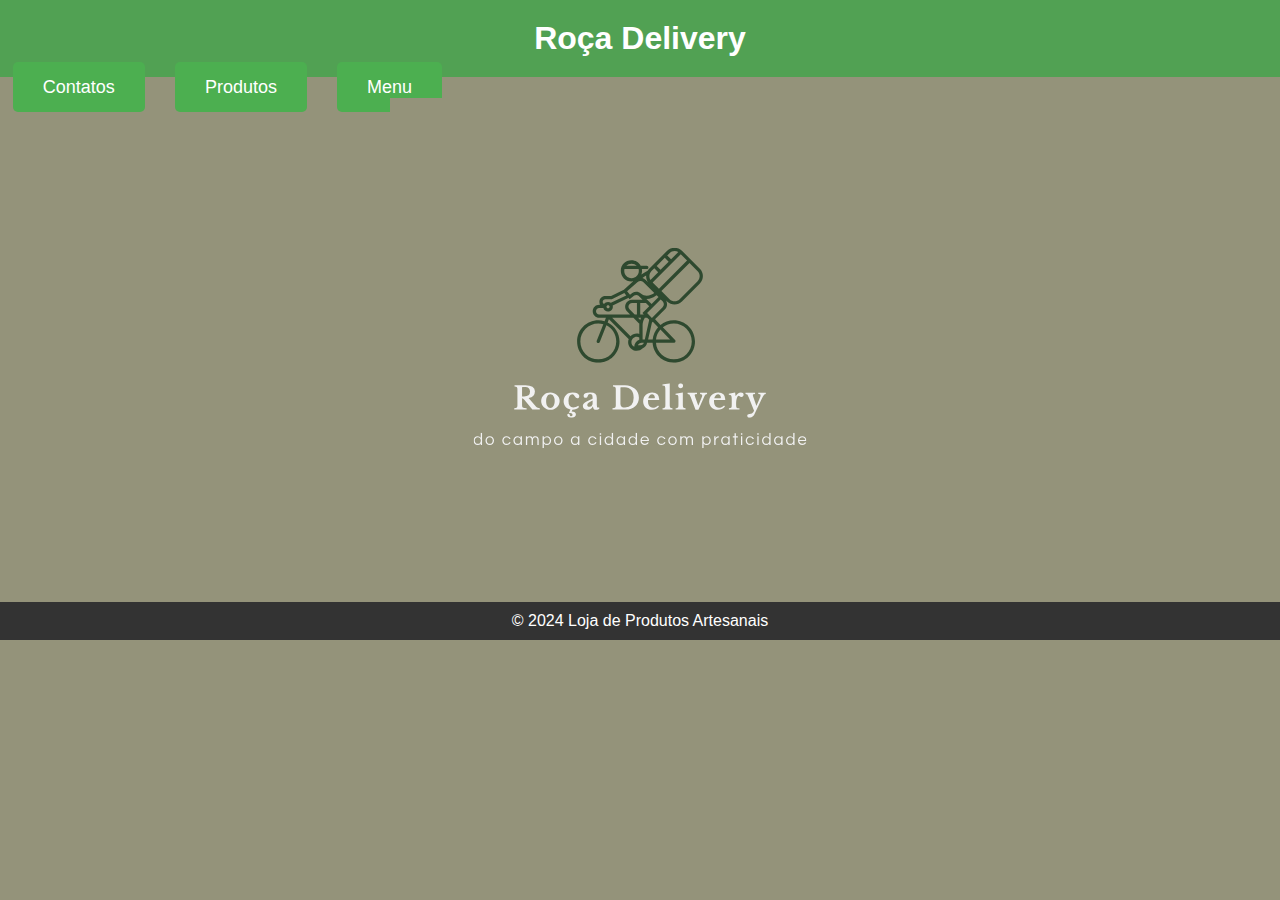
<file: index.html>
<!DOCTYPE html>
<html lang="en">
<head>
 <link rel="stylesheet" href="style.css">  
 <link rel="stylesheet" href="contato.html">
 <link rel="stylesheet" href="produtos.html">

</head>
<body>
    
    <header>
        <h1 class="titulo-principal">Roça Delivery</h1>
    </header>
    <body>
        <div class="container">
            <a href="contato.html" class="contact-button">Contatos</a>
        </div>
        <div class="container">
            <a href="produtos.html" class="contact-button">Produtos</a>
        </div>
        <div class="container">
            <a href="index.html" class="contact-button">Menu</a>
        </div>

    </body>
    <div class="logo">
        <img src="logo2.svg" alt="Logo do Site">
    </div>      
    </main>
    <footer>
        <p>&copy; 2024 Loja de Produtos Artesanais</p>
    </footer>
</body>
</html>
</file>
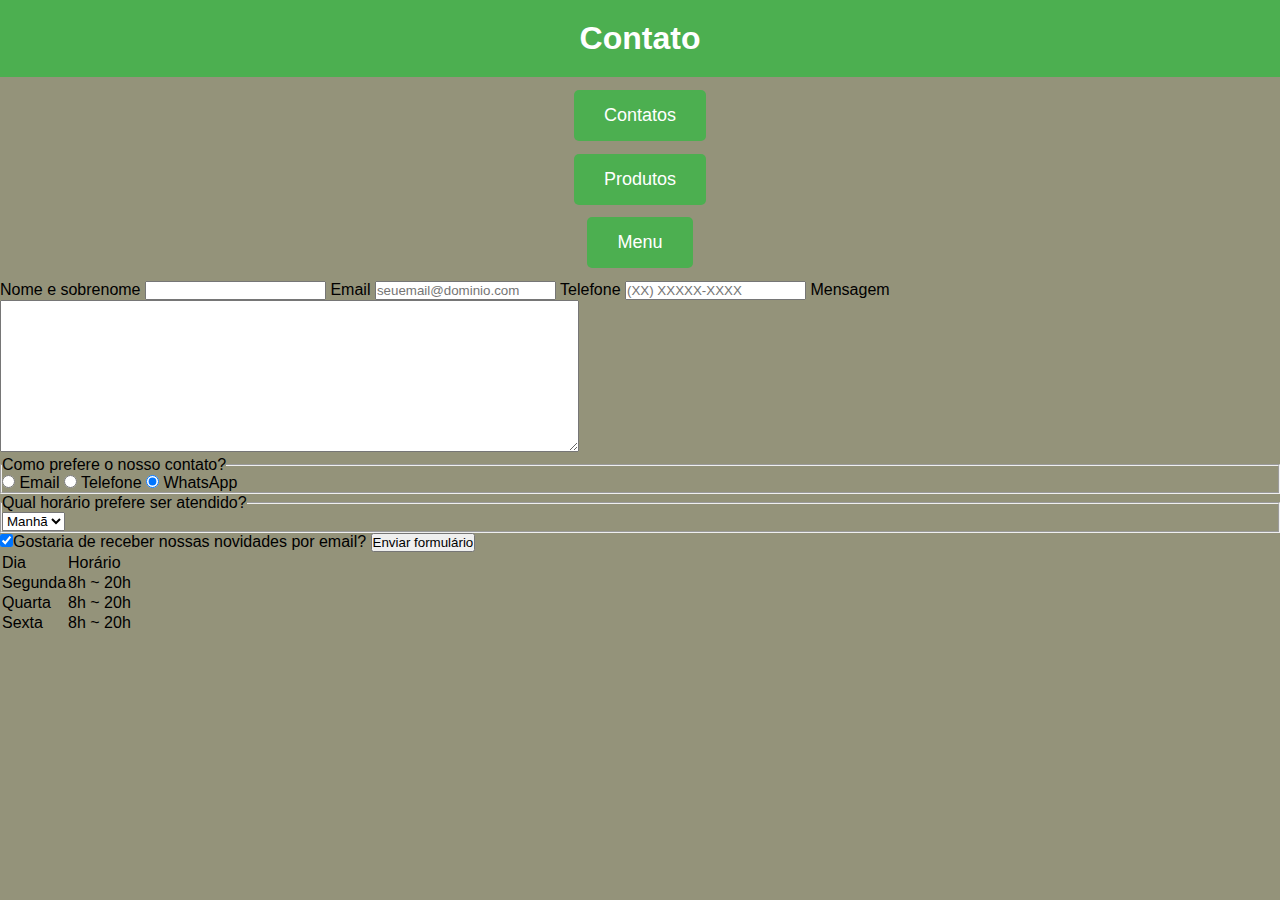
<file: contato.html>
<!DOCTYPE html>
<html lang="en">
<head>
    <meta charset="UTF-8">
    <meta name="viewport" content="width=device-width, initial-scale=1.0">
    
    <link rel="stylesheet" href="style-contato.css">
</head>
<body>
        <header>
            <h1 class="titulo-principal">Contato</h1>
        </header>
    <body>
    <body>
        <div class="container">
            <a href="contato.html" class="contact-button">Contatos</a>
        </div>
        <div class="container">
            <a href="produtos.html" class="contact-button">Produtos</a>
        </div>
        <div class="container">
            <a href="index.html" class="contact-button">Menu</a>
        </div>

    </body>
    </body>           
</body>
  <main>
    <form>
        <label for="nomesobrenome">Nome e sobrenome</label>
        <input type="text" id="nomesobrenome" class="input-padrao" required>

        <label for="email">Email</label>
        <input type="email" id="email" class="input-padrao" required placeholder="seuemail@dominio.com">

        <label for="telefone">Telefone</label>
        <input type="tel" id="telefone" class="input-padrao" required placeholder="(XX) XXXXX-XXXX">

        <label for="mensagem">Mensagem</label>
        <textarea cols="70" rows="10" id="mensagem" class="input-padrao" required></textarea>

        <fieldset>
            <legend>Como prefere o nosso contato?</legend>
            <label for="radio-email"><input type="radio" name="contato" value="email" id="radio-email"> Email</label>
            
            <label for="radio-telefone"><input type="radio" name="contato" value="telefone" id="radio-telefone"> Telefone</label>
            
            <label for="radio-whatsapp"><input type="radio" name="contato" value="whatsapp" id="radio-whatsapp" checked> WhatsApp</label>
        </fieldset>

        <fieldset>
            <legend>Qual horário prefere ser atendido?</legend>
            <select>
                <option>Manhã</option>
                <option>Tarde</option>
                <option>Noite</option>
            </select>
        </fieldset>

        <label class="checkbox"><input type="checkbox" checked>Gostaria de receber nossas novidades por email?</label>

        <input type="submit" value="Enviar formulário" class="enviar">
    </form>

    <table>
        <tr>
            <td>Dia</td>
            <td>Horário</td>
        </tr>
        <tr>
            <td>Segunda</td>
            <td>8h ~ 20h</td>
        </tr>
        <tr>
            <td>Quarta</td>
            <td>8h ~ 20h</td>
        </tr>
        <tr>
            <td>Sexta</td>
            <td>8h ~ 20h</td>
        </tr>
    </table>
</main>
</html>
</file>
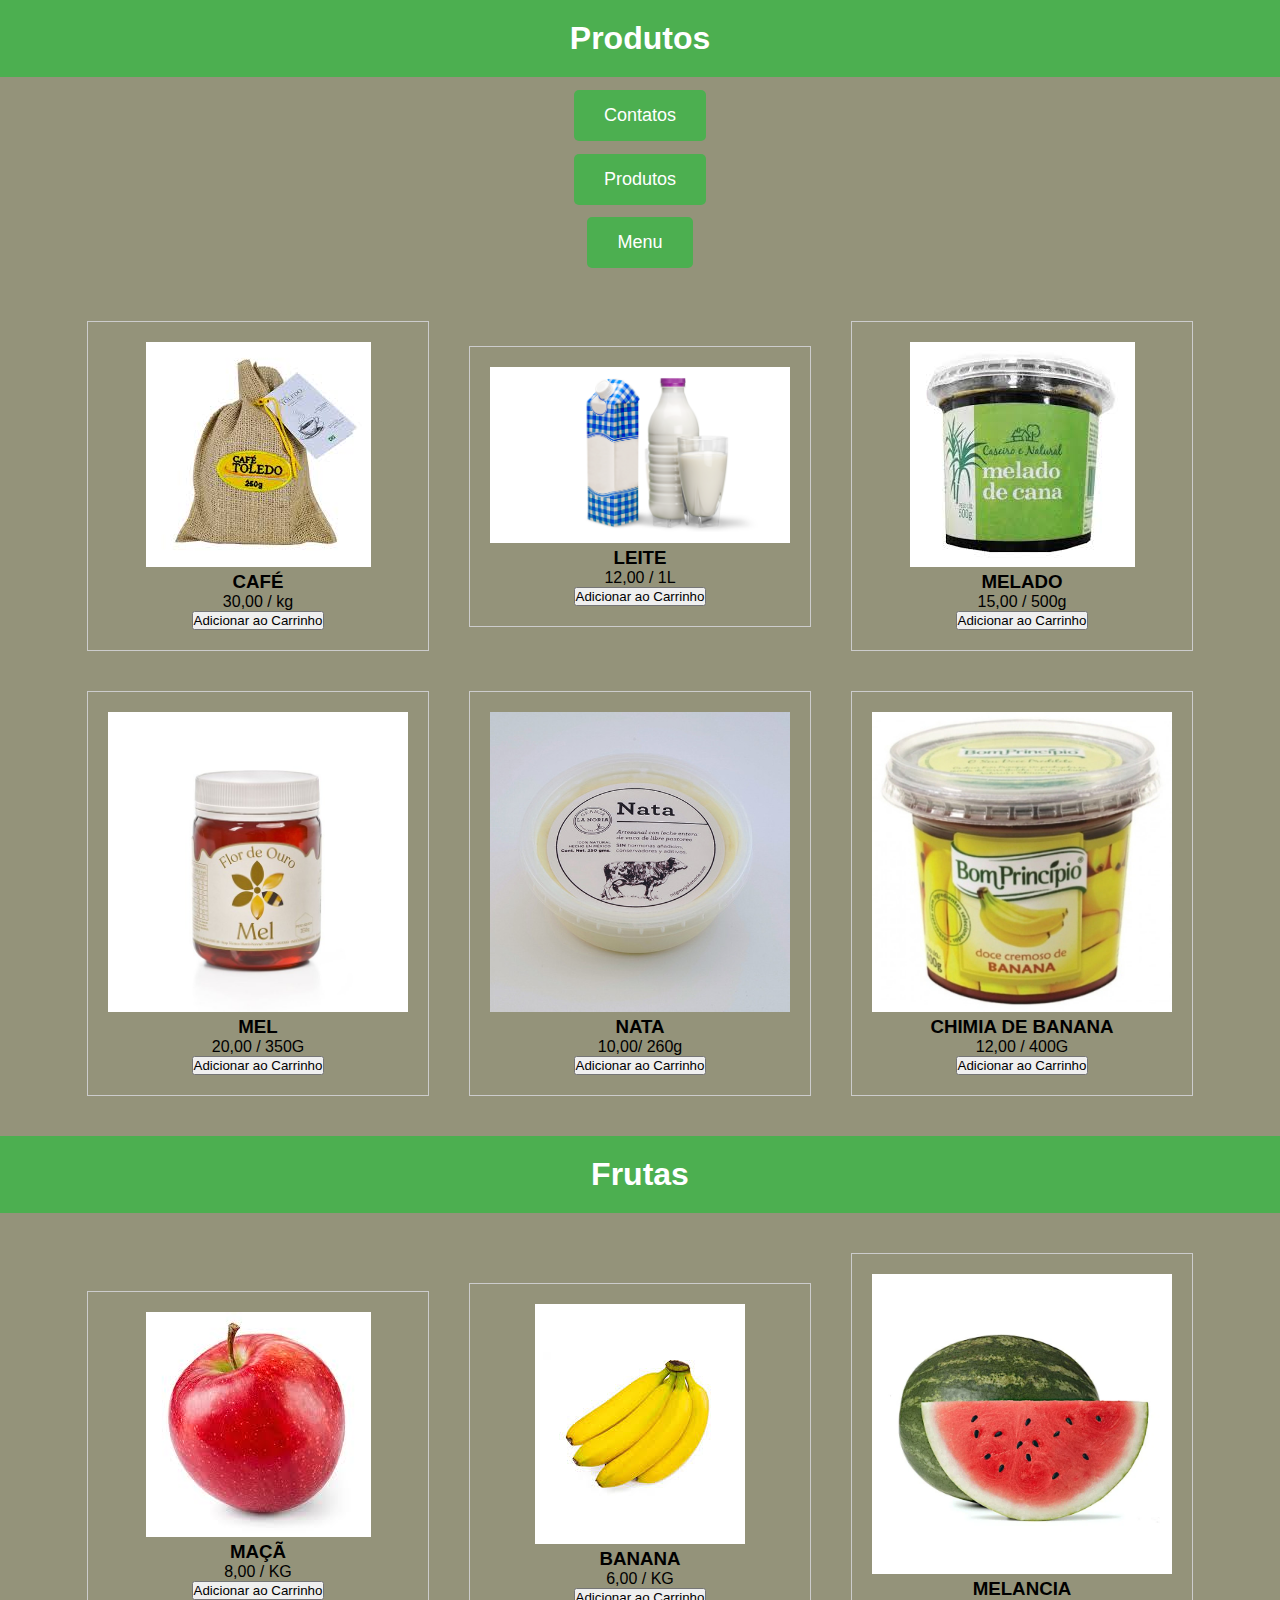
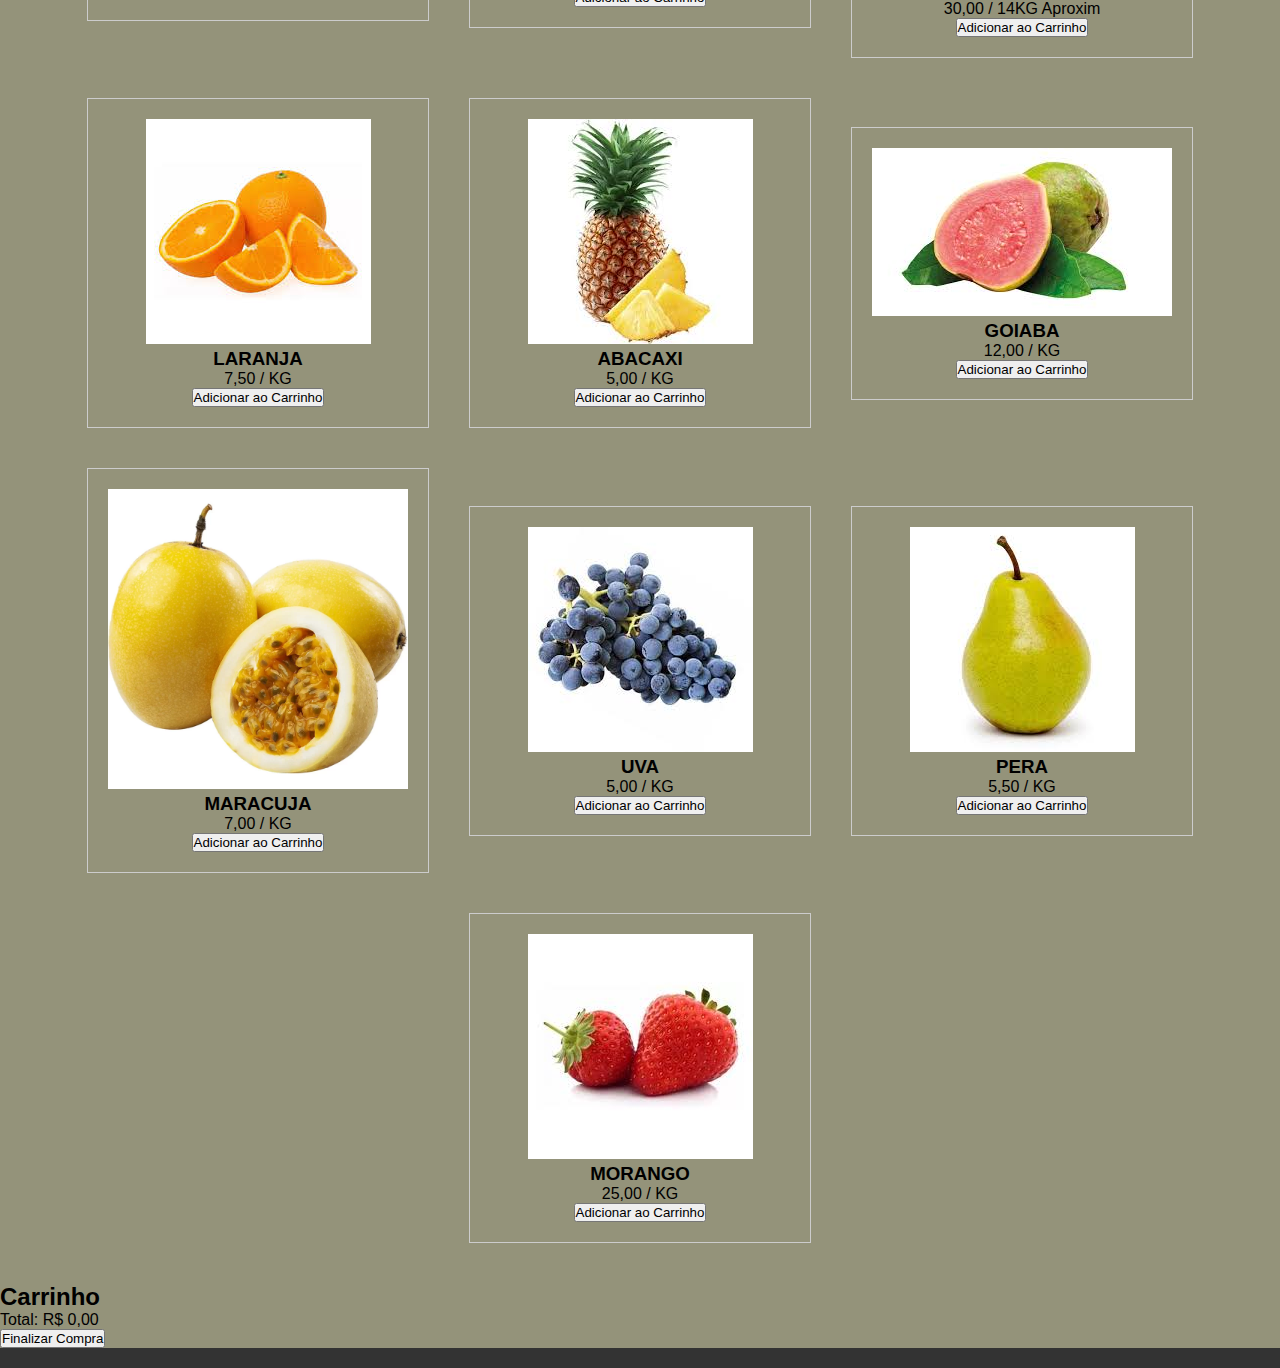
<file: produtos.html>
<!DOCTYPE html>
<html lang="en">
<head>
    <meta charset="UTF-8">
    <meta name="viewport" content="width=device-width, initial-scale=1.0">
    <link rel="stylesheet" href="produto.css">
    <link rel="stylesheet" href="app.js">
</head>
<body>
    <header>
        <h1 class="titulo-principal">Produtos</h1>
    </header>
</body>
<body>
    <body>
        <div class="container">
            <a href="contato.html" class="contact-button">Contatos</a>
        </div>
        <div class="container">
            <a href="produtos.html" class="contact-button">Produtos</a>
        </div>
        <div class="container">
            <a href="index.html" class="contact-button">Menu</a>
        </div>

    </body>
</body>


<main>
<section class="product">
    <img src="cafe.jpeg" alt="Produto 1">
    <h3>CAFÉ</h3>
    <p>30,00 / kg</p>
    <button class="add-to-cart">Adicionar ao Carrinho</button>
</section>
<section class="product">
    <img src="LEITE.png" alt="Produto 2">
    <h3>LEITE </h3>
    <p>12,00 / 1L</p>
    <button class="add-to-cart">Adicionar ao Carrinho</button>
</section>
<section class="product">
    <img src="MELADO.jpeg" alt="Produto 1">
    <h3>MELADO</h3>
    <p>15,00 / 500g</p>
    <button class="add-to-cart">Adicionar ao Carrinho</button>
</section>
<section class="product">
    <img src="MEL.jpg" alt="Produto 1">
    <h3>MEL</h3>
    <p>20,00 / 350G</p>
    <button class="add-to-cart">Adicionar ao Carrinho</button>
</section>
<section class="product">
    <img src="nata.jpg" alt="Produto 1">
    <h3>NATA</h3>
    <p>10,00/ 260g</p>
    <button class="add-to-cart">Adicionar ao Carrinho</button>
</section>

<section class="product">
    <img src="chimia de banana.jpg" alt="Produto 1">
    <h3>CHIMIA DE BANANA</h3>
    <p>12,00 / 400G</p>
    <button class="add-to-cart">Adicionar ao Carrinho</button>
</section>
</main>

 <header>
        <h1 class="titulo-principal">Frutas</h1>
    </header>
<main>
<section class="product">
    <img src="maça.jpeg" alt="Produto 1">
    <h3>MAÇÃ</h3>
    <p>8,00 / KG</p>
    <button class="add-to-cart">Adicionar ao Carrinho</button>
</section>
<section class="product">
    <img src="BANANA.jpeg" alt="Produto 1">
    <h3>BANANA</h3>
    <p>6,00 / KG</p>
    <button class="add-to-cart">Adicionar ao Carrinho</button>
</section>
<section class="product">
    <img src="MELANCIA.webp" alt="Produto 1">
    <h3>MELANCIA</h3>
    <p>30,00 / 14KG Aproxim</p>
    <button class="add-to-cart">Adicionar ao Carrinho</button>
</section>
<section class="product">
    <img src="LARANJA.jpeg" alt="Produto 1">
    <h3>LARANJA</h3>
    <p>7,50 / KG</p>
    <button class="add-to-cart">Adicionar ao Carrinho</button>
</section>
<section class="product">
    <img src="ABACAXI.jpeg" alt="Produto 1">
    <h3>ABACAXI</h3>
    <p>5,00 / KG</p>
    <button class="add-to-cart">Adicionar ao Carrinho</button>
</section>
<section class="product">
    <img src="GOIABA.jpeg" alt="Produto 1">
    <h3>GOIABA</h3>
    <p>12,00 / KG</p>
    <button class="add-to-cart">Adicionar ao Carrinho</button>
</section>
<section class="product">
    <img src="MARACUJA.webp" alt="Produto 1">
    <h3>MARACUJA</h3>
    <p>7,00 / KG</p>
    <button class="add-to-cart">Adicionar ao Carrinho</button>
</section>
<section class="product">
    <img src="UVA.jpeg" alt="Produto 1">
    <h3>UVA</h3>
    <p>5,00 / KG</p>
    <button class="add-to-cart">Adicionar ao Carrinho</button>
</section>
<section class="product">
    <img src="pera.jpeg" alt="Produto 1">
    <h3>PERA</h3>
    <p>5,50 / KG</p>
    <button class="add-to-cart">Adicionar ao Carrinho</button>
</section>
<section class="product">
    <img src="MORANGO.jpeg" alt="Produto 1">
    <h3>MORANGO</h3>
    <p>25,00 / KG</p>
    <button class="add-to-cart">Adicionar ao Carrinho</button>
</section>



</main>

<aside class="cart">
    <h2>Carrinho</h2>
    <ul class="cart-items">
        <!-- Itens do carrinho serão adicionados aqui -->
    </ul>
    <p>Total: R$ <span class="total-price">0,00</span></p>
    <button class="checkout">Finalizar Compra</button>
</aside>
<footer>
<script src="app.js"></script>
</body>
</html>

</html>
</file>
<file: style.css>
@import url("https://fonts.googleapis.com/css2?family=Lato&display=swap");
* {
  margin: 0;
  padding: 0;
}

body {
  background: #94937A;
  font-family: 'Lato', sans-serif;
  align-items: center;
}

body {
    font-family: Arial, sans-serif;
    margin: 0;
    padding: 0;
}

header {
    background-color: #51a153;
    color: white;
    text-align: center;
    padding: 20px;
   
    
}

nav ul {
    list-style-type: none;
    padding: 0;
    text-align: center;
    background-color: #f2f2f2;
}

nav li {
    display: inline;
    margin: 0 10px;
}

nav a {
    text-decoration: none;
    color: #333;
}

main {
    display: flex;
    justify-content: center;
    align-items: center;
    flex-wrap: wrap;
    padding: 20px;
}




footer {
    background-color: #333;
    color: white;
    text-align: center;
    padding: 10px 0;
}
.container {
    display:inline;
    justify-content: center;
    align-items:center;
    margin: 1%;
}

.contact-button {
    padding: 15px 30px;
    background-color: #4CAF50;
    color: white;
    text-decoration: none;
    border-radius: 5px;
    font-size: 18px;
    transition: background-color 0.3s ease;
    margin-top: 20px;
    align-items: center;
}

.contact-button:hover {
    background-color: #45a049;
}
.logo {
    text-align: center;
    
}
</file>
<file: style-contato.css>
@import url("https://fonts.googleapis.com/css2?family=Lato&display=swap");
* {
  margin: 0;
  padding: 0;
}

body {
  background: #94937A;
  font-family: 'Lato', sans-serif;
}

body {
    font-family: Arial, sans-serif;
    margin: 0;
    padding: 0;
}

header {
    background-color: #4CAF50;
    color: white;
    text-align: center;
    padding: 20px;
}

footer {
  background-color: #333;
  color: white;
  text-align: center;
  padding: 10px 0;
}
.container {
  display: flex;
  justify-content: center;
  align-items: center;
 margin: 1%;
}

.contact-button {
  padding: 15px 30px;
  background-color: #4CAF50;
  color: white;
  text-decoration: none;
  border-radius: 5px;
  font-size: 18px;
  transition: background-color 0.3s ease;
}

.contact-button:hover {
  background-color: #45a049;
}
</file>
<file: produto.css>
@import url("https://fonts.googleapis.com/css2?family=Lato&display=swap");
* {
  margin: 0;
  padding: 0;
}

body {
  background: #94937A;
  font-family: 'Lato', sans-serif;
}

body {
    font-family: Arial, sans-serif;
    margin: 0;
    padding: 0;
}

header {
    background-color: #4CAF50;
    color: white;
    text-align: center;
    padding: 20px;
}




main {
    display: flex;
    justify-content: center;
    align-items: center;
    flex-wrap: wrap;
    padding: 20px;
}

.product {
    width: 300px;
    margin: 20px;
    padding: 20px;
    border: 1px solid #ccc;
    text-align: center;
}

.product img {
    max-width: 100%;
    height: auto;
}

footer {
    background-color: #333;
    color: white;
    text-align: center;
    padding: 10px 0;
}
.container {
    display: flex;
    justify-content: center;
    align-items: center;
   margin: 1%;
}

.contact-button {
    padding: 15px 30px;
    background-color: #4CAF50;
    color: white;
    text-decoration: none;
    border-radius: 5px;
    font-size: 18px;
    transition: background-color 0.3s ease;
}

.contact-button:hover {
    background-color: #45a049;
}
.produtos {
	width: 940px;
	margin: 0 auto;
	padding: 50px 0;
}

.produtos li {
	display: inline-block;
	text-align: center;
	width: 30%;
	vertical-align: top;
	margin: 0 1.3%;
	padding: 30px 20px;
	box-sizing: border-box;
	border: 2px solid #000000;
	border-radius: 10px;
}

.produtos li:hover {
	border-color: #C78C19;
}

.produtos li:active {
	border-color: #088C19;	
}

.produtos li:hover h2 {
	font-size: 34px;
}

.produtos h2 {
	font-size: 20px;
	font-weight: bold;
}

.produto-descricao {
	font-size: 18px;
}

.produto-preco {
	font-size: 24px;
	font-weight: bold;
	margin-top: 10px;
}
h2{
    width: 100px;
}
</file>
